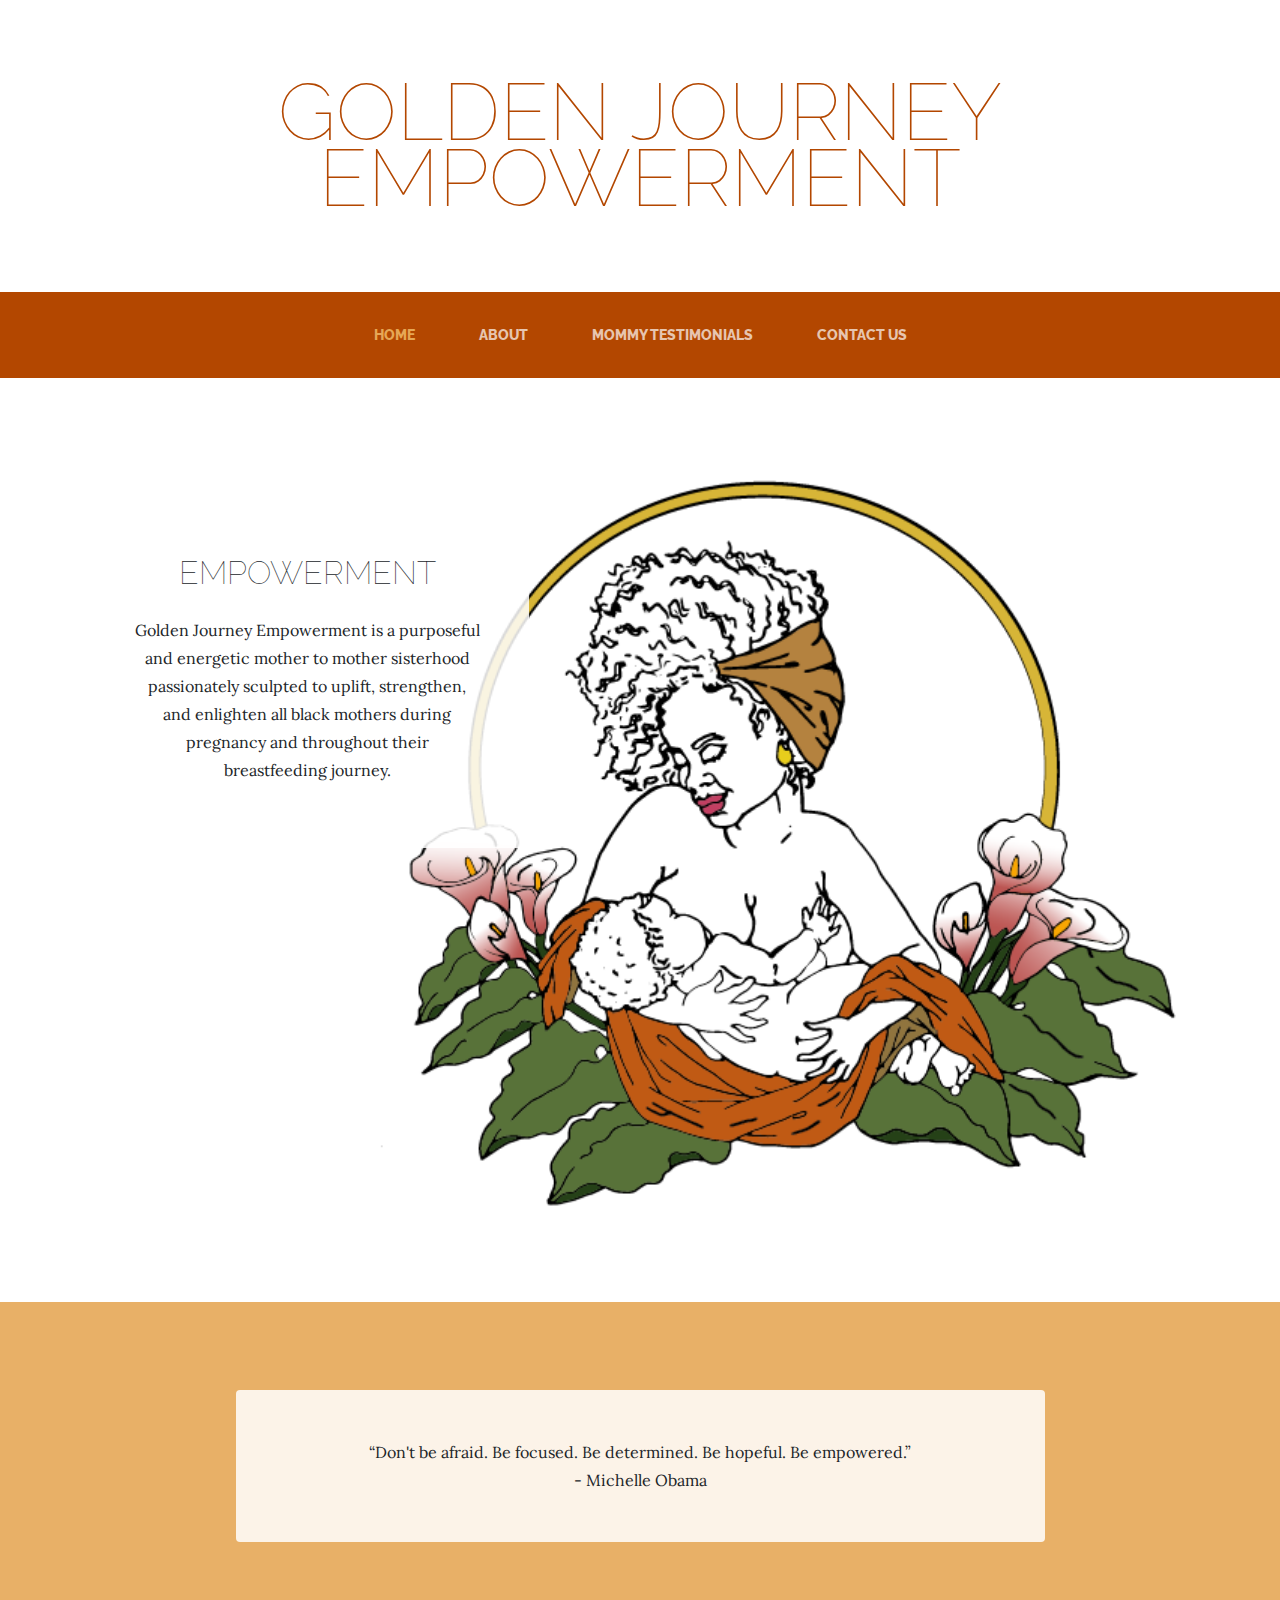
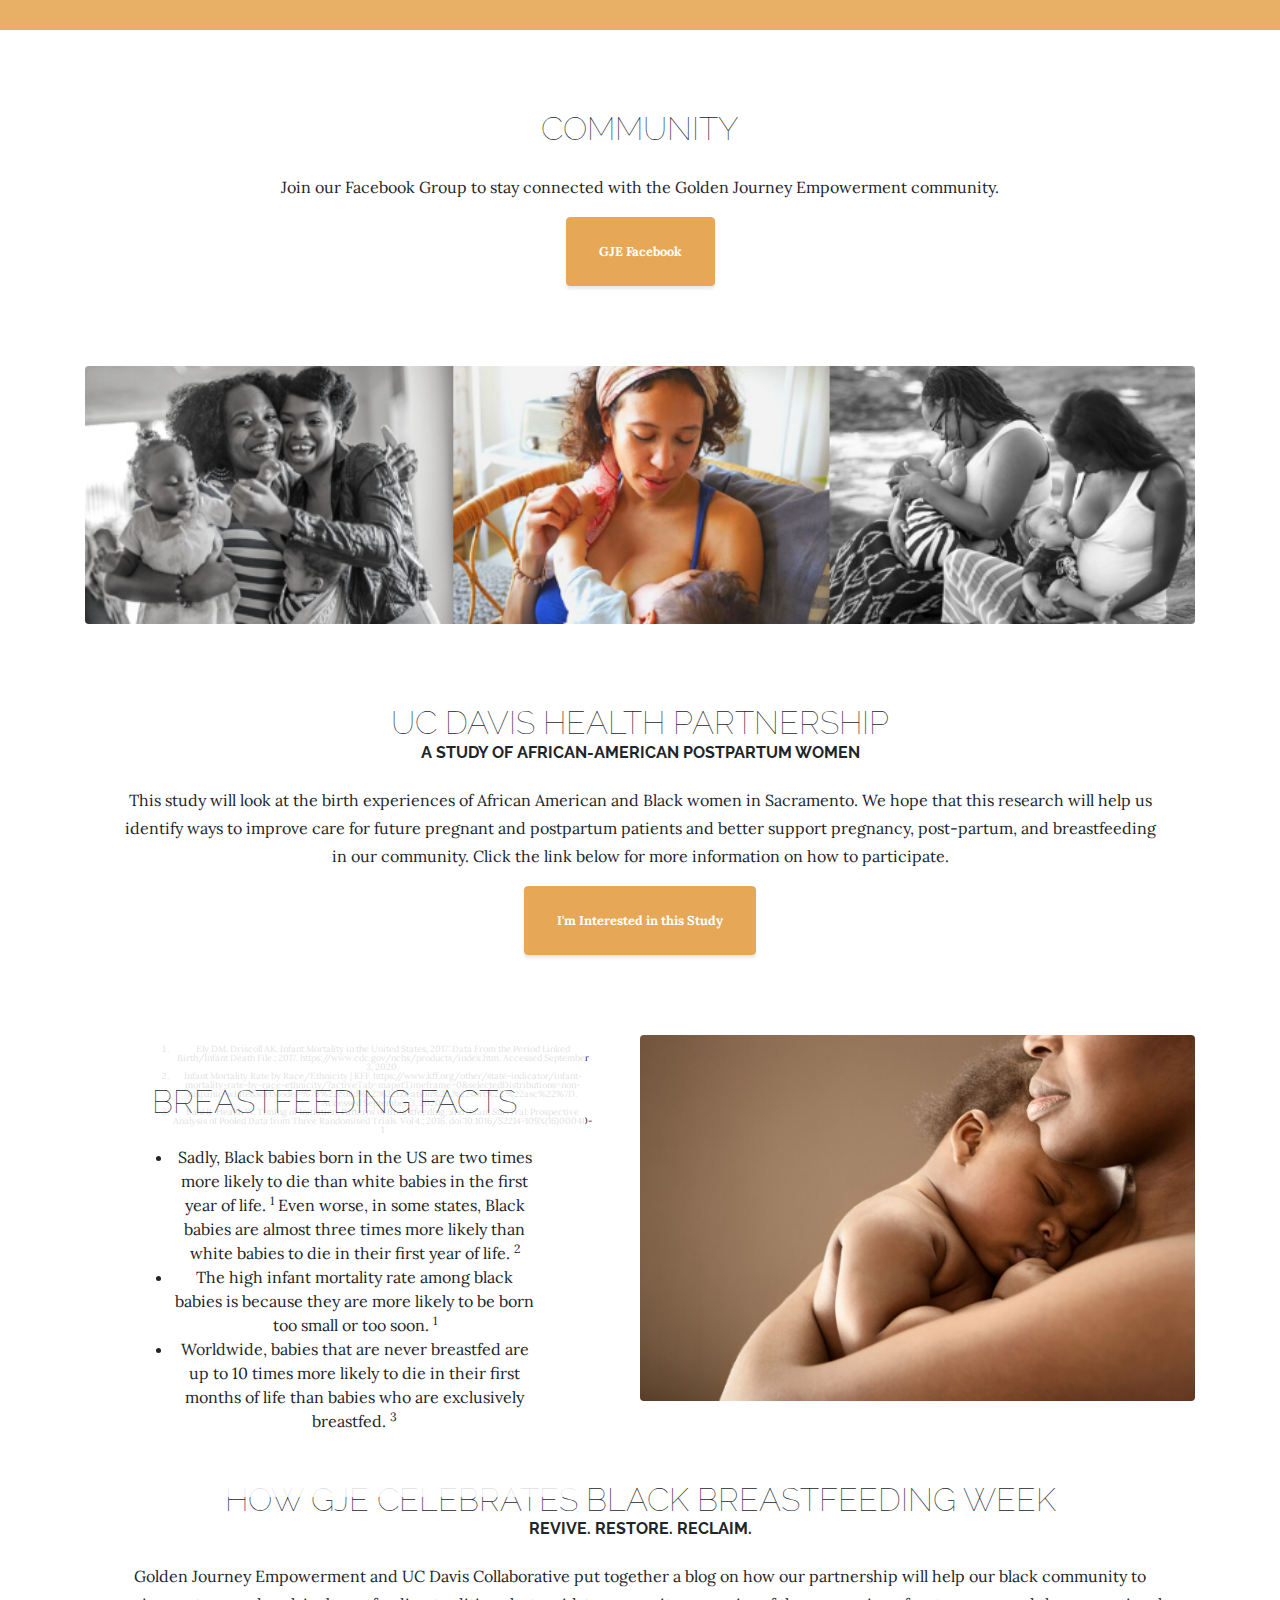
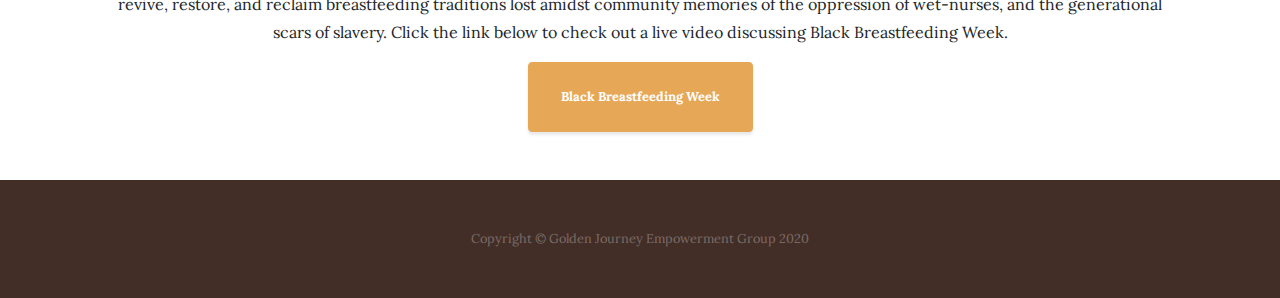
<file: index.html>
<!DOCTYPE html>
<html lang="en">

<head>

  <meta charset="utf-8">
  <meta name="viewport" content="width=device-width, initial-scale=1, shrink-to-fit=no">
  <meta name="description" content="">
  <meta name="author" content="">

  <title>Golden Journey Empowerment</title>

  <!-- Bootstrap core CSS -->
  <link href="vendor/bootstrap/css/bootstrap.min.css" rel="stylesheet">

  <!-- Custom fonts for this template -->
  <link href="https://fonts.googleapis.com/css?family=Raleway:100,100i,200,200i,300,300i,400,400i,500,500i,600,600i,700,700i,800,800i,900,900i" rel="stylesheet">
  <link href="https://fonts.googleapis.com/css?family=Lora:400,400i,700,700i" rel="stylesheet">

  <!-- Custom styles for this template -->
  <link href="css/business-casual.min.css" rel="stylesheet">

</head>

<body>

  <h1 class="site-heading text-center text-white d-none d-lg-block">
    <span class="site-heading-lower">Golden Journey<br/>Empowerment</span>
  </h1>

  <!-- Navigation -->
  <nav class="navbar navbar-expand-lg navbar-dark py-lg-4" id="mainNav">
    <div class="container">
      <a class="navbar-brand text-uppercase text-expanded font-weight-bold d-lg-none" href="#">Golden Journey Empowerment</a>
      <button class="navbar-toggler" type="button" data-toggle="collapse" data-target="#navbarResponsive" aria-controls="navbarResponsive" aria-expanded="false" aria-label="Toggle navigation">
        <span class="navbar-toggler-icon"></span>
      </button>
      <div class="collapse navbar-collapse" id="navbarResponsive">
        <ul class="navbar-nav mx-auto">
          <li class="nav-item active px-lg-4">
            <a class="nav-link text-uppercase text-expanded" href="index.html">Home
              <span class="sr-only">(current)</span>
            </a>
          </li>
          <li class="nav-item px-lg-4">
            <a class="nav-link text-uppercase text-expanded" href="about.html">About</a>
          </li>
          <li class="nav-item px-lg-4">
            <a class="nav-link text-uppercase text-expanded" href="mommytestimonials.html">Mommy Testimonials</a>
          </li>
          <li class="nav-item px-lg-4">
            <a class="nav-link text-uppercase text-expanded" href="contact.html">Contact Us</a>
          </li>
        </ul>
      </div>
    </div>
  </nav>

  <section class="page-section clearfix">
    <div class="container">
      <div class="intro">
        <img class="intro-img img-fluid mb-3 mb-lg-0 rounded" src="img/GJElogo.png" alt="">
        <div class="intro-text left-0 text-center bg-faded p-5 rounded">
          <h2 class="section-heading mb-4">
            <span class="section-heading-lower">Empowerment</span>
          </h2>
          <p class="mb-3">Golden Journey Empowerment is a purposeful and energetic mother to mother sisterhood passionately sculpted to uplift, strengthen, and enlighten all black mothers during pregnancy and throughout their breastfeeding journey.</p>
        </div>
      </div>
    </div>
  </section>

  <section class="page-section cta">
    <div class="container">
      <div class="row">
        <div class="col-xl-9 mx-auto">
          <div class="cta-inner text-center rounded">
            <p class="mb-0">
              “Don't be afraid. Be focused. Be determined. Be hopeful. Be empowered.” 
              <br>
              - Michelle Obama
            </p>
          </div>
        </div>
      </div>
    </div>
  </section>
  
  <section class="clearfix">
    <div class="container">
      <div class="row">
        <div class="intro-text mx-auto text-center bg-faded px-5 rounded">
          <h2 class="section-heading mb-4">
            <span class="section-heading-lower">Community</span>
          </h2>
          <p class="mb-3">Join our Facebook Group to stay connected with the Golden Journey Empowerment community.</p>
            <div class="intro-button mx-auto">
            <a class="btn btn-primary btn-xl" href="https://www.facebook.com/breastfeedingempowerment/?eid=ARDtES612WVzKzlJJAXrJFkpoLMtWoOGeUkXmWufTk4t6E0G543PVT_guLjHg_ryCdbiPqgR7IOT9TTN">GJE Facebook</a>
            </div>
        </div>
      </div>
    </div>
  </section>
  
  <section class="page-section clearfix">
    <div class="container">
      <div class="contact">
        <img class="contact-img img-fluid mb-3 mb-lg-0 rounded" src="img/indeximg.png" alt="">
      </div>
    </div>
  </section>
  
  <section class="clearfix">
    <div class="container">
      <div class="row">
        <div class="intro-text mx-auto text-center bg-faded px-5 rounded">
          <h2 class="section-heading mb-4">
            <span class="section-heading-lower">UC Davis Health Partnership</span>
            <span class="section-heading-upper">A Study of African-American Postpartum Women</span>
          </h2>
          <p class="mb-3">This study will look at the birth experiences of African American and Black women in Sacramento. 
            We hope that this research will help us identify ways to improve care for future pregnant and postpartum patients 
            and better support pregnancy, post-partum, and breastfeeding in our community. 
            Click the link below for more information on how to participate.</p>
            <div class="intro-button mx-auto">
            <a class="btn btn-primary btn-xl" href="https://studypages.com/draft/0905d15b26274dda8a5a872344700c8f/">I'm Interested in this Study</a>
            </div>
        </div>
      </div>
    </div>
  </section>
  
   <section class="page-section clearfix">
    <div class="container">
      <div class="intro">
        <img class="intro-baby-img img-fluid mb-3 mb-lg-0 rounded" src="img/babyhug.png" alt="">
        <div class="intro-baby-text left-0 text-center bg-faded p-5 rounded">
          <h2 class="section-heading mb-4">
            <span class="section-heading-lower">Breastfeeding Facts</span>
          </h2>
          <ul>
          <p class="mb-3">
            <li>Sadly, Black babies born in the US are two times more likely to die than white babies in the first year of life.
            <sup>1</sup>
            Even worse, in some states, Black babies are almost three times more likely than white babies to die in their first year of life.
            <sup>2</sup>
            </li>
            <li>The high infant mortality rate among black babies is because they are more likely to be born too small or too soon.
            <sup>1</sup>
            </li>
            <li> Worldwide, babies that are never breastfed are up to 10 times more likely to die in their first months of life than babies who are exclusively breastfed.
            <sup>3</sup>
            </li>
            </p>
          </ul>
        </div>
      </div>
      
      <div class="row">
        <div class="intro-text mx-auto text-center bg-faded px-5 pb-5 rounded">
          <ol class="mb-3">
            <br>
            <li>Ely DM, Driscoll AK. Infant Mortality in the United States, 2017: Data From the Period Linked Birth/Infant Death File.; 2017. https://www.cdc.gov/nchs/products/index.htm. Accessed September 3, 2020.</li>
            <li>Infant Mortality Rate by Race/Ethnicity | KFF. https://www.kff.org/other/state-indicator/infant-mortality-rate-by-race-ethnicity/?activeTab=map&currentTimeframe=0&selectedDistributions=non-hispanic-white&sortModel=%7B%22colId%22:%22Location%22,%22sort%22:%22asc%22%7D. Accessed September 3, 2020.</li>
            <li>Bahl R, Health W. Timing of Initiation, Patterns of Breastfeeding, and Infant Survival: Prospective Analysis of Pooled Data from Three Randomised Trials. Vol 4.; 2016. doi:10.1016/S2214-109X(16)00040-1</li>
          </ol>
        </div>
      </div>
         
    </div>
  </section>
  
  <section class="clearfix">
    <div class="container">
      <div class="row">
        <div class="intro-text mx-auto text-center bg-faded px-5 pb-5 rounded">
          <h2 class="section-heading mb-4">
            <span class="section-heading-lower">How GJE Celebrates Black Breastfeeding Week</span>
            <span class="section-heading-upper">Revive. Restore. Reclaim.</span>
          </h2>
          <p class="mb-3">Golden Journey Empowerment and UC Davis Collaborative put together a blog on how our partnership will help our black community to 
            revive, restore, and reclaim breastfeeding traditions lost amidst community memories of the oppression of wet-nurses, and the generational 
            scars of slavery. Click the link below to check out a live video discussing Black Breastfeeding Week.</p>
            <div class="intro-button mx-auto">
            <a class="btn btn-primary btn-xl" href="https://publicengagement.ucdavis.edu/blog/celebrating-black-breastfeeding-week">Black Breastfeeding Week</a>
            </div>
        </div>
      </div>
    </div>
  </section>

  <footer class="footer text-faded text-center py-5">
    <div class="container">
      <p class="m-0 small">Copyright &copy; Golden Journey Empowerment Group 2020</p>
    </div>
  </footer>

  <!-- Bootstrap core JavaScript -->
  <script src="vendor/jquery/jquery.min.js"></script>
  <script src="vendor/bootstrap/js/bootstrap.bundle.min.js"></script>

</body>

</html>
</file>
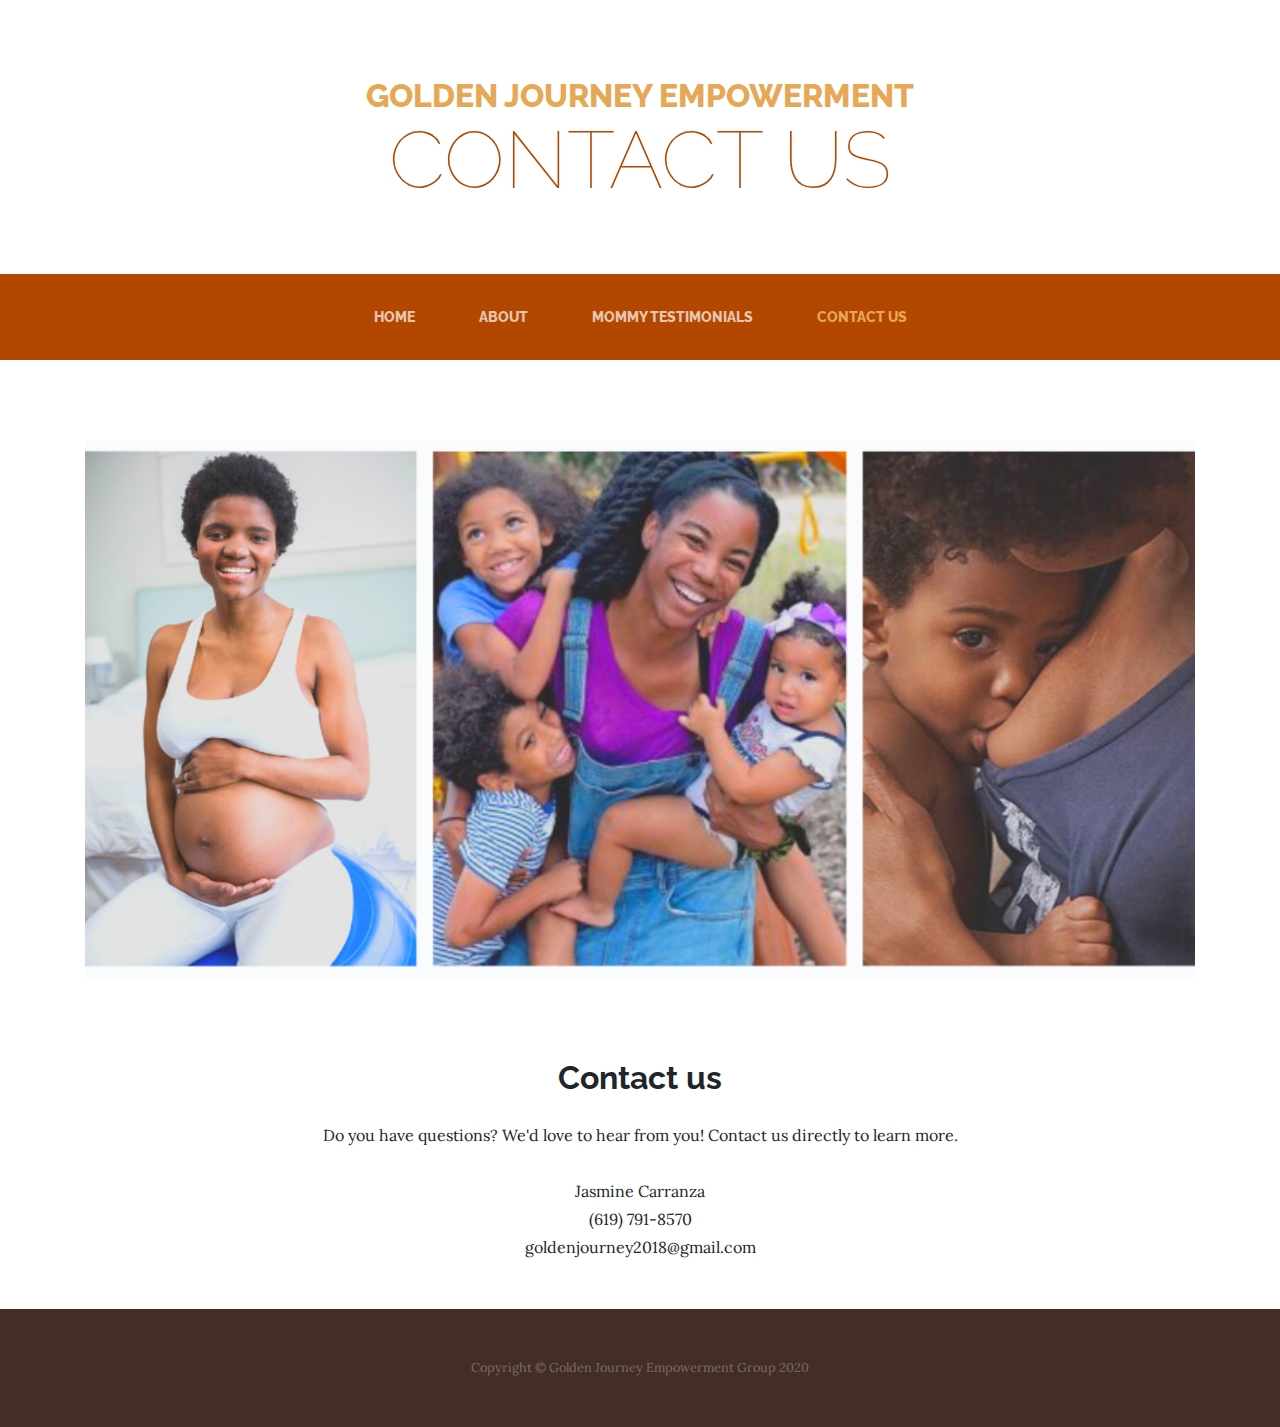
<file: contact.html>
<!DOCTYPE html>
<html lang="en">

  <head>

    <meta charset="utf-8">
    <meta name="viewport" content="width=device-width, initial-scale=1, shrink-to-fit=no">
    <meta name="description" content="">
    <meta name="author" content="">

    <title>Golden Journey Empowerment Group</title>

    <!-- Bootstrap core CSS -->
    <link href="vendor/bootstrap/css/bootstrap.min.css" rel="stylesheet">

    <!-- Custom fonts for this template -->
    <link href="https://fonts.googleapis.com/css?family=Raleway:100,100i,200,200i,300,300i,400,400i,500,500i,600,600i,700,700i,800,800i,900,900i" rel="stylesheet">
    <link href="https://fonts.googleapis.com/css?family=Lora:400,400i,700,700i" rel="stylesheet">

    <!-- Custom styles for this template -->
    <link href="css/business-casual.min.css" rel="stylesheet">

  </head>

  <body>

    <h1 class="site-heading text-center text-white d-none d-lg-block">
      <span class="site-heading-upper text-primary mb-3">Golden Journey Empowerment</span>
      <span class="site-heading-lower">Contact Us</span>
    </h1>

    <!-- Navigation -->
    <nav class="navbar navbar-expand-lg navbar-dark py-lg-4" id="mainNav">
      <div class="container">
        <a class="navbar-brand text-uppercase text-expanded font-weight-bold d-lg-none" href="#">Golden Journey Empowerment</a>
        <button class="navbar-toggler" type="button" data-toggle="collapse" data-target="#navbarResponsive" aria-controls="navbarResponsive" aria-expanded="false" aria-label="Toggle navigation">
          <span class="navbar-toggler-icon"></span>
        </button>
        <div class="collapse navbar-collapse" id="navbarResponsive">
          <ul class="navbar-nav mx-auto">
            <li class="nav-item px-lg-4">
              <a class="nav-link text-uppercase text-expanded" href="index.html">Home
                <span class="sr-only">(current)</span>
              </a>
            </li>
            <li class="nav-item px-lg-4">
              <a class="nav-link text-uppercase text-expanded" href="about.html">About</a>
            </li>
            <li class="nav-item px-lg-4">
              <a class="nav-link text-uppercase text-expanded" href="mommytestimonials.html">Mommy Testimonials</a>
            </li>
            <li class="nav-item active px-lg-4">
              <a class="nav-link text-uppercase text-expanded" href="contact.html">Contact Us</a>
            </li>
          </ul>
        </div>
      </div>
    </nav>
    
  <section class="page-section clearfix">
    <div class="container">
      <div class="contact">
        <img class="contact-img img-fluid mb-3 mb-lg-0 rounded" src="img/threemothers.png" alt="">
      </div>
    </div>
  </section>
    
  <section class="page-section clearfix mb-4">
    <!--Section heading-->
    <h2 class="h1-responsive font-weight-bold text-center my-4">Contact us</h2>
    <!--Section description-->
    <p class="text-center w-responsive mx-auto mb-5">Do you have questions? We'd love to hear from you! Contact us directly to learn more.
          <br>
          <br>
          Jasmine Carranza
          <br>
          (619) 791-8570
          <br>
          goldenjourney2018@gmail.com
          </p>
  </section>

    <footer class="footer text-faded text-center py-5">
      <div class="container">
        <p class="m-0 small">Copyright &copy; Golden Journey Empowerment Group 2020</p>
      </div>
    </footer>

    <!-- Bootstrap core JavaScript -->
    <script src="vendor/jquery/jquery.min.js"></script>
    <script src="vendor/bootstrap/js/bootstrap.bundle.min.js"></script>

  </body>

</html>
</file>
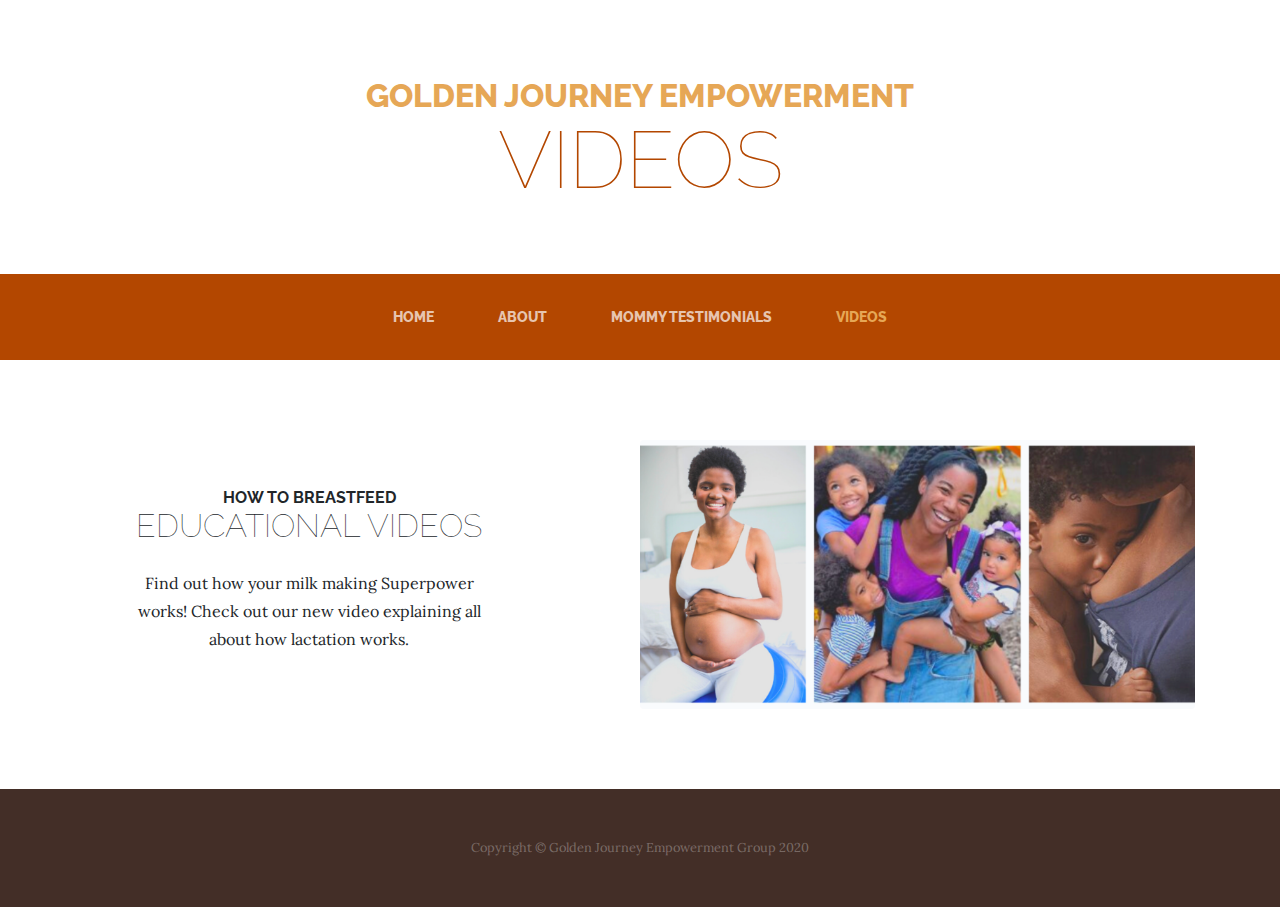
<file: store.html>
<!DOCTYPE html>
<html lang="en">

  <head>

    <meta charset="utf-8">
    <meta name="viewport" content="width=device-width, initial-scale=1, shrink-to-fit=no">
    <meta name="description" content="">
    <meta name="author" content="">

    <title>Golden Journey Empowerment Group</title>

    <!-- Bootstrap core CSS -->
    <link href="vendor/bootstrap/css/bootstrap.min.css" rel="stylesheet">

    <!-- Custom fonts for this template -->
    <link href="https://fonts.googleapis.com/css?family=Raleway:100,100i,200,200i,300,300i,400,400i,500,500i,600,600i,700,700i,800,800i,900,900i" rel="stylesheet">
    <link href="https://fonts.googleapis.com/css?family=Lora:400,400i,700,700i" rel="stylesheet">

    <!-- Custom styles for this template -->
    <link href="css/business-casual.min.css" rel="stylesheet">

  </head>

  <body>

    <h1 class="site-heading text-center text-white d-none d-lg-block">
      <span class="site-heading-upper text-primary mb-3">Golden Journey Empowerment</span>
      <span class="site-heading-lower">Videos</span>
    </h1>

    <!-- Navigation -->
    <nav class="navbar navbar-expand-lg navbar-dark py-lg-4" id="mainNav">
      <div class="container">
        <a class="navbar-brand text-uppercase text-expanded font-weight-bold d-lg-none" href="#">Golden Journey Empowerment</a>
        <button class="navbar-toggler" type="button" data-toggle="collapse" data-target="#navbarResponsive" aria-controls="navbarResponsive" aria-expanded="false" aria-label="Toggle navigation">
          <span class="navbar-toggler-icon"></span>
        </button>
        <div class="collapse navbar-collapse" id="navbarResponsive">
          <ul class="navbar-nav mx-auto">
            <li class="nav-item px-lg-4">
              <a class="nav-link text-uppercase text-expanded" href="index.html">Home
                <span class="sr-only">(current)</span>
              </a>
            </li>
            <li class="nav-item px-lg-4">
              <a class="nav-link text-uppercase text-expanded" href="about.html">About</a>
            </li>
            <li class="nav-item px-lg-4">
              <a class="nav-link text-uppercase text-expanded" href="mommytestimonial.html">Mommy Testimonials</a>
            </li>
            <li class="nav-item active px-lg-4">
              <a class="nav-link text-uppercase text-expanded" href="store.html">Videos</a>
            </li>
          </ul>
        </div>
      </div>
    </nav>
    
   <section class="page-section clearfix">
    <div class="container">
      <div class="about">
        <img class="about-img img-fluid mb-3 mb-lg-0 rounded" src="img/threemothers.png" alt="">
        <div class="about-text left-0 text-center bg-faded p-5 rounded">
          <h2 class="section-heading mb-4">
                <span class="section-heading-upper">How to Breastfeed</span>
                <span class="section-heading-lower">Educational Videos</span>
          </h2>
          <p class="mb-3">Find out how your milk making Superpower works! Check out our new video explaining all about how lactation works.</p>
        </div>
      </div>
    </div>
  </section>

    <footer class="footer text-faded text-center py-5">
      <div class="container">
        <p class="m-0 small">Copyright &copy; Golden Journey Empowerment Group 2020</p>
      </div>
    </footer>

    <!-- Bootstrap core JavaScript -->
    <script src="vendor/jquery/jquery.min.js"></script>
    <script src="vendor/bootstrap/js/bootstrap.bundle.min.js"></script>

  </body>

</html>
</file>
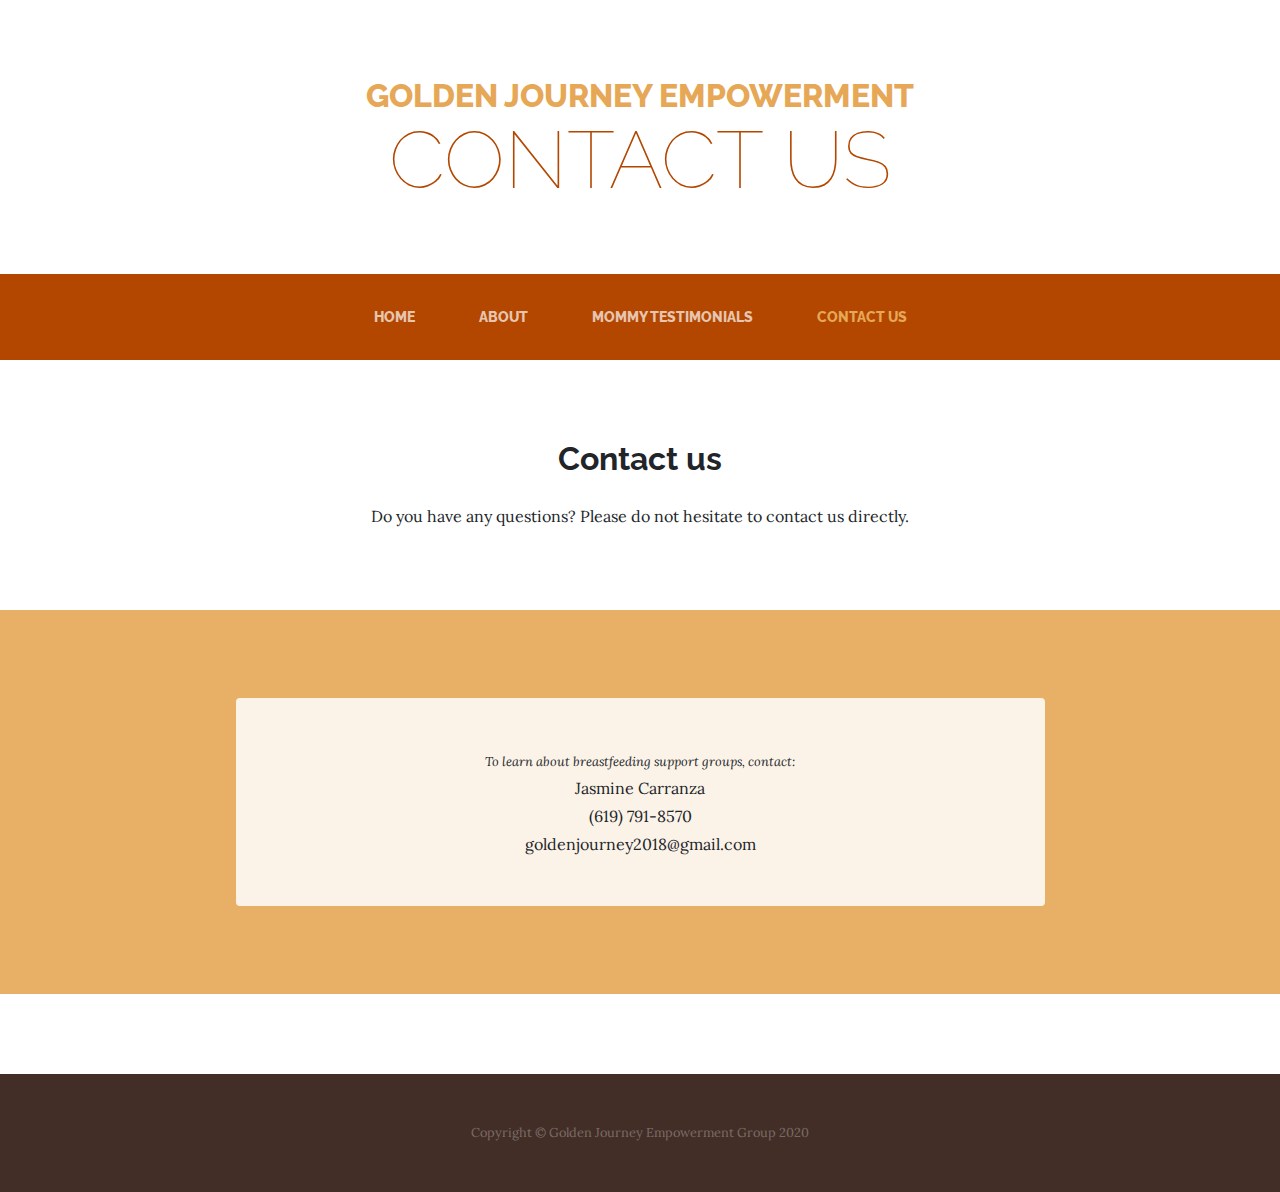
<file: videos.html>
<!DOCTYPE html>
<html lang="en">

  <head>

    <meta charset="utf-8">
    <meta name="viewport" content="width=device-width, initial-scale=1, shrink-to-fit=no">
    <meta name="description" content="">
    <meta name="author" content="">

    <title>Golden Journey Empowerment Group</title>

    <!-- Bootstrap core CSS -->
    <link href="vendor/bootstrap/css/bootstrap.min.css" rel="stylesheet">

    <!-- Custom fonts for this template -->
    <link href="https://fonts.googleapis.com/css?family=Raleway:100,100i,200,200i,300,300i,400,400i,500,500i,600,600i,700,700i,800,800i,900,900i" rel="stylesheet">
    <link href="https://fonts.googleapis.com/css?family=Lora:400,400i,700,700i" rel="stylesheet">

    <!-- Custom styles for this template -->
    <link href="css/business-casual.min.css" rel="stylesheet">

  </head>

  <body>

    <h1 class="site-heading text-center text-white d-none d-lg-block">
      <span class="site-heading-upper text-primary mb-3">Golden Journey Empowerment</span>
      <span class="site-heading-lower">Contact Us</span>
    </h1>

    <!-- Navigation -->
    <nav class="navbar navbar-expand-lg navbar-dark py-lg-4" id="mainNav">
      <div class="container">
        <a class="navbar-brand text-uppercase text-expanded font-weight-bold d-lg-none" href="#">Golden Journey Empowerment</a>
        <button class="navbar-toggler" type="button" data-toggle="collapse" data-target="#navbarResponsive" aria-controls="navbarResponsive" aria-expanded="false" aria-label="Toggle navigation">
          <span class="navbar-toggler-icon"></span>
        </button>
        <div class="collapse navbar-collapse" id="navbarResponsive">
          <ul class="navbar-nav mx-auto">
            <li class="nav-item px-lg-4">
              <a class="nav-link text-uppercase text-expanded" href="index.html">Home
                <span class="sr-only">(current)</span>
              </a>
            </li>
            <li class="nav-item px-lg-4">
              <a class="nav-link text-uppercase text-expanded" href="about.html">About</a>
            </li>
            <li class="nav-item px-lg-4">
              <a class="nav-link text-uppercase text-expanded" href="mommytestimonials.html">Mommy Testimonials</a>
            </li>
            <li class="nav-item active px-lg-4">
              <a class="nav-link text-uppercase text-expanded" href="videos.html">Contact Us</a>
            </li>
          </ul>
        </div>
      </div>
    </nav>
    
  <section class="page-section clearfix mb-4">
    <!--Section heading-->
    <h2 class="h1-responsive font-weight-bold text-center my-4">Contact us</h2>
    <!--Section description-->
    <p class="text-center w-responsive mx-auto mb-5">Do you have any questions? Please do not hesitate to contact us directly.</p>
  </section>
    
  <section class="page-section cta">
      <div class="container">
        <div class="row">
          <div class="col-xl-9 mx-auto">
            <div class="cta-inner text-center rounded">
              <p class="mb-0">
                <small>
                  <em>To learn about breastfeeding support groups, contact:</em>
                </small>
                <br>
                Jasmine Carranza
                <br>
                (619) 791-8570
                <br>
                goldenjourney2018@gmail.com
              </p>
            </div>
          </div>
        </div>
      </div>
  </section>

    <footer class="footer text-faded text-center py-5">
      <div class="container">
        <p class="m-0 small">Copyright &copy; Golden Journey Empowerment Group 2020</p>
      </div>
    </footer>

    <!-- Bootstrap core JavaScript -->
    <script src="vendor/jquery/jquery.min.js"></script>
    <script src="vendor/bootstrap/js/bootstrap.bundle.min.js"></script>

  </body>

</html>
</file>
<file: css/business-casual.min.css>
/*!
 * Start Bootstrap - Business Casual v5.0.10 (https://startbootstrap.com/themes/business-casual)
 * Copyright 2013-2020 Start Bootstrap
 * Licensed under MIT (https://github.com/StartBootstrap/startbootstrap-business-casual/blob/master/LICENSE)
 */body{font-family:Lora;background-color:white;background-attachment:fixed;background-position:center;background-size:cover}h1,h2,h3,h4,h5,h6{font-family:Raleway}p{line-height:1.75}ol{font-size:9px;line-height:1}.text-faded{color:rgba(255,255,255,.3)}.site-heading{margin-top:5rem;margin-bottom:5rem;text-transform:uppercase;line-height:1;font-family:Raleway}.site-heading .site-heading-upper{color:rgba(47, 23, 15, 0.9);display:block;font-size:2rem;font-weight:800}.site-heading .site-heading-lower{color:#b34700;font-size:5rem;font-weight:100;line-height:4rem}.page-section{margin-top:5rem;margin-bottom:5rem}.section-heading{text-transform:uppercase}.section-heading .section-heading-upper{display:block;font-size:1rem;font-weight:700}.section-heading .section-heading-lower{display:block;font-size:2rem;font-weight:100}.bg-faded{background-color:rgba(255,255,255,.85)}#mainNav{background-color:#b34700;font-family:Raleway}#mainNav .navbar-brand{color:#e6a756}#mainNav .navbar-nav .nav-item .nav-link{color:rgba(255,255,255,.7);font-weight:800}#mainNav .navbar-nav .nav-item.active .nav-link{color:#e6a756}@media (min-width:992px){#mainNav .navbar-nav .nav-item .nav-link{font-size:.9rem}#mainNav .navbar-nav .nav-item .nav-link:hover{color:rgba(255,255,255,.4)}#mainNav .navbar-nav .nav-item.active .nav-link:hover{color:#e6a756}}.btn-xl{font-weight:700;font-size:.8rem;padding-top:1.5rem;padding-bottom:1.5rem;padding-left:2rem;padding-right:2rem}.intro{position:relative}@media (min-width:992px){.intro .intro-img{width:75%;float:right}.intro .intro-text{left:0;width:60%;margin-top:3rem;position:absolute}.intro .intro-text .intro-button{width:100%;left:0;position:absolute;bottom:-2rem}.intro .intro-baby-text{width:45%;5rem;position:absolute;}.intro .intro-baby-img{max-width:50%;width:75%;float:right;}}@media (min-width:1200px){.intro .intro-text{width:40%}}.cta{padding-top:5rem;padding-bottom:5rem;background-color:rgba(230,167,86,.9)}.cta .cta-inner{position:relative;padding:3rem;margin:.5rem;background-color:rgba(255,255,255,.85)}.cta .cta-inner:before{border-radius:.5rem;content:'';position:absolute;top:-.5rem;bottom:-.5rem;left:-.5rem;right:-.5rem;border:.25rem solid rgba(255,255,255,.85);z-index:-1}@media (min-width:992px){.about-heading .about-heading-img{max-width:50%;width:75%;float:left;}.about-heading .about-heading-content{width:50%;margin-top:0rem;float:right;}.about .about-img {max-width:50%;width:75%;float:right;}.about .about-text{width:35%;margin-top:1;5rem;position:absolute;}.about .about-row{display:flex;}.about .about-column{flex:50%;}@media (min-width:992px){.product-item .product-item-title{position:relative;z-index:1;margin-bottom:-3rem}.product-item .product-item-img{position:relative;z-index:0;max-width:30vw}.product-item .product-item-description{position:relative;z-index:1;margin-top:-3rem;max-width:70vw}}@media (min-width:992px){.contact .contact-img{width:100%}@media (min-width:992px){.footer{background-color:rgba(47,23,15,.9)}.text-primary{color:#e6a756!important}.bg-primary{background-color:#e6a756!important}.btn{box-shadow:0 3px 3px 0 rgba(33,37,41,.1)}.btn-primary{background-color:#e6a756;border-color:#e6a756}.btn-primary:active,.btn-primary:focus,.btn-primary:hover{background-color:#df902a;border-color:#df902a}.font-weight-light{font-weight:100!important}
</file>
